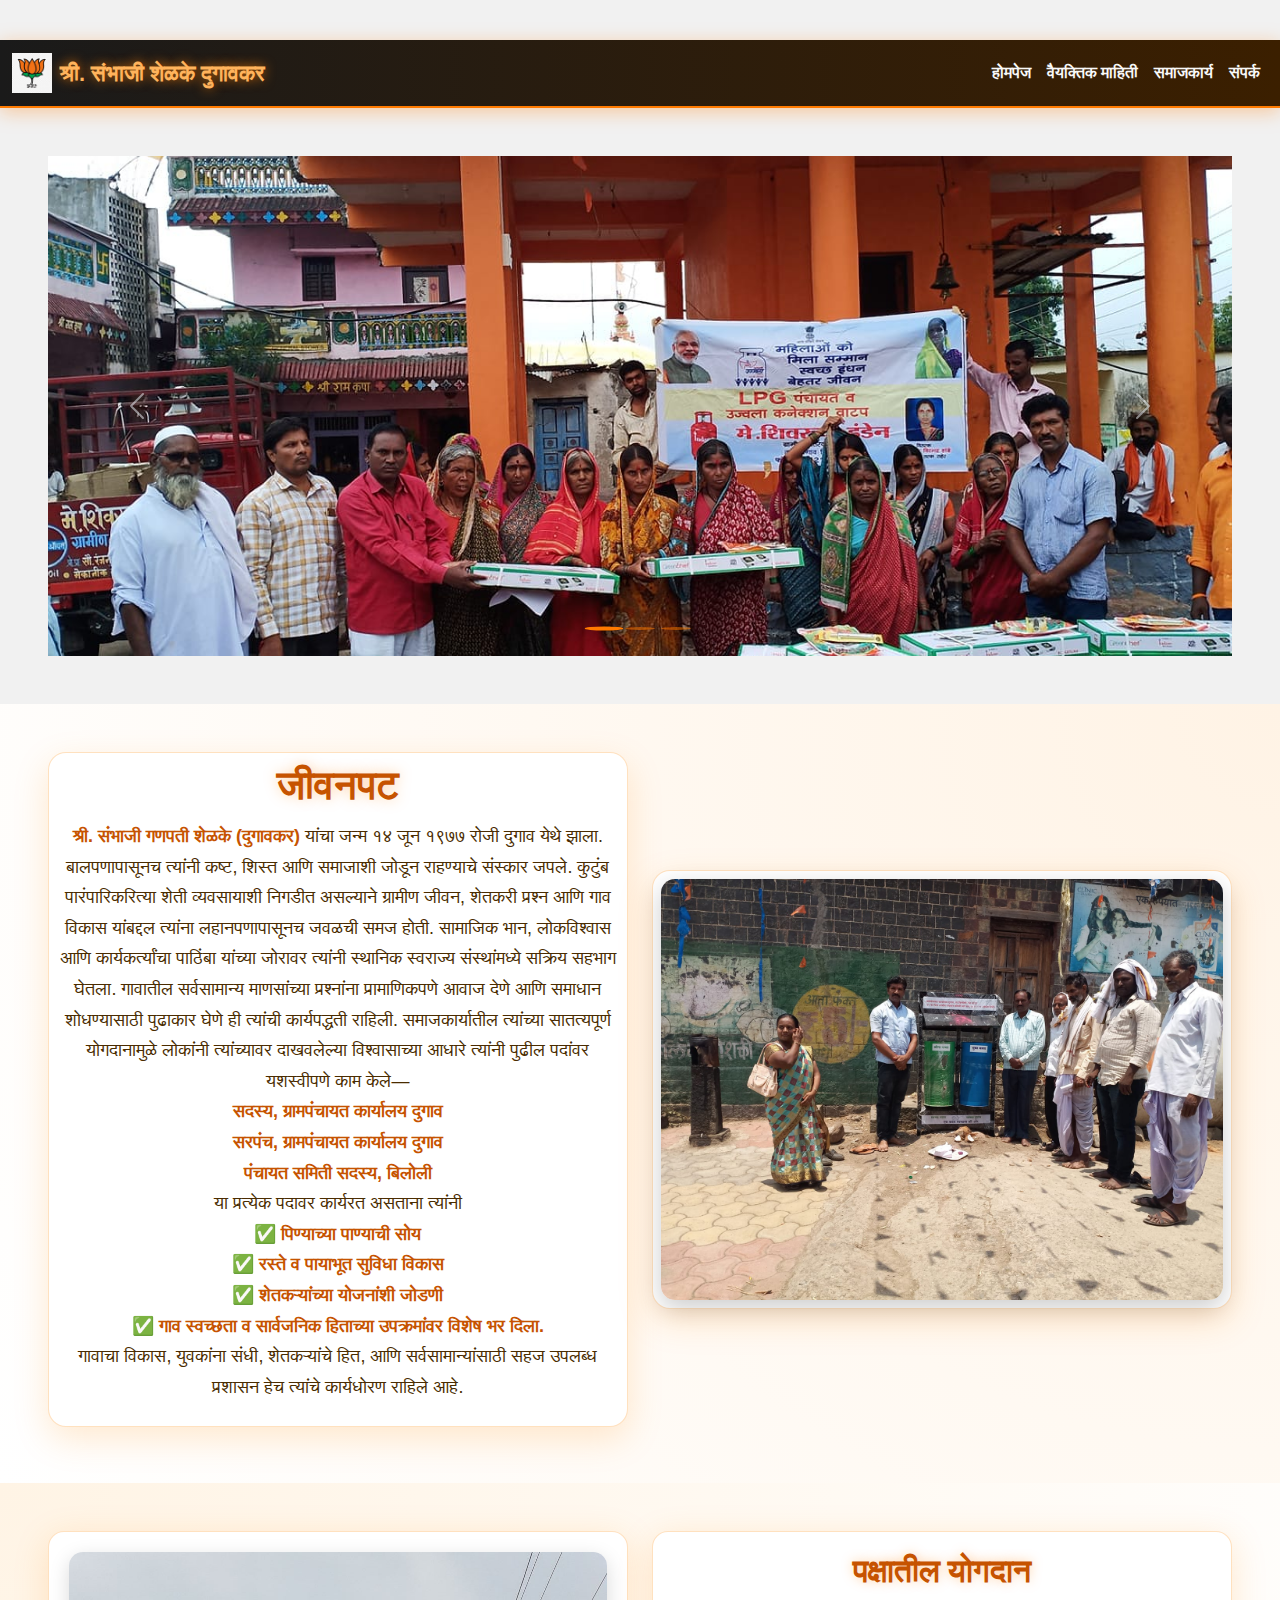
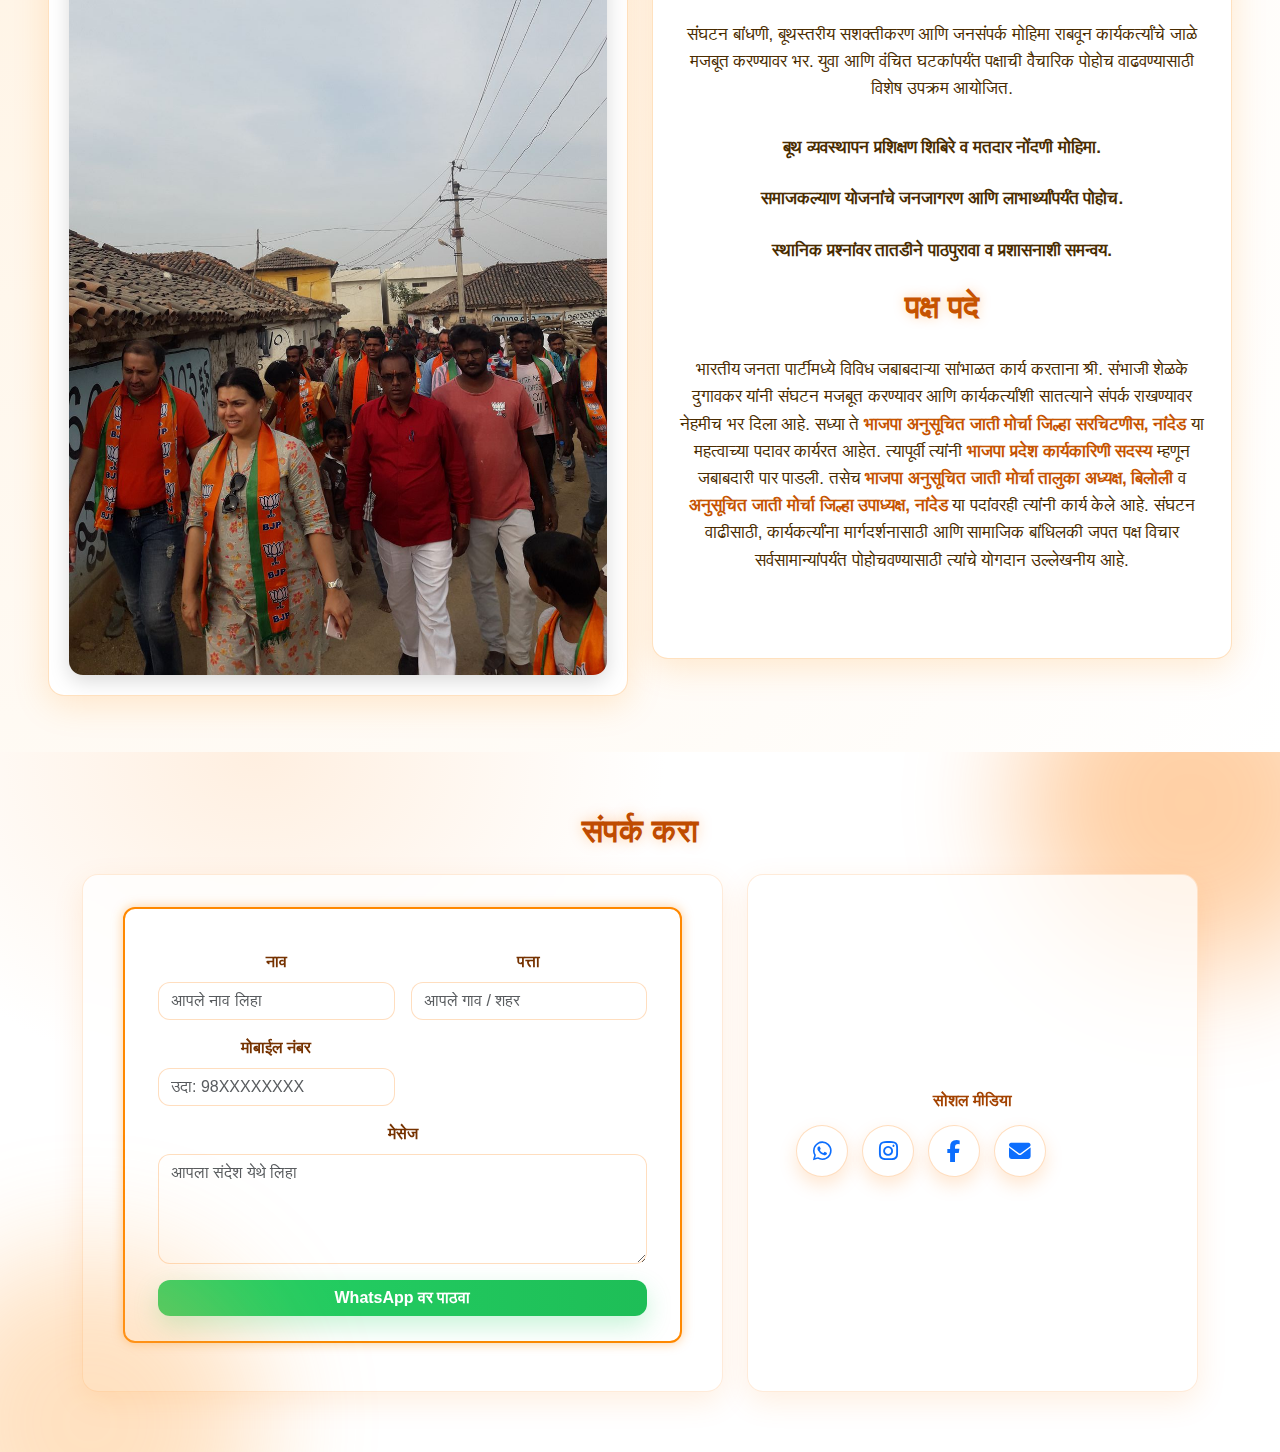
<file: index.html>
<!DOCTYPE html>
<html lang="en">

<head>
  <meta charset="UTF-8">
  <meta name="viewport" content="width=device-width, initial-scale=1.0">
  <link rel="icon" type="image/png" href="./assets/image/BJP.jpg">
  <link rel="stylesheet" href="https://cdnjs.cloudflare.com/ajax/libs/font-awesome/6.5.0/css/all.min.css">
  <link href="https://cdn.jsdelivr.net/npm/bootstrap@5.3.2/dist/css/bootstrap.min.css" rel="stylesheet">
  <link href="https://cdn.jsdelivr.net/npm/bootstrap@5.3.2/dist/css/bootstrap.min.css" rel="stylesheet">
  <link rel="stylesheet" href="./assets/style.css">
  <title>श्री.संभाजी शेळके दुगावकर</title>
</head>

<body>
<nav class="navbar navbar-expand-lg navbar-dark">
  <div class="container-fluid">

    <!-- Brand + Logo -->
    <a class="navbar-brand d-flex align-items-center gap-2" href="#">
      <!-- BJP Lotus Icon -->
 <img src="./assets/image/BJP.jpg" class="logo" alt="">

      श्री. संभाजी शेळके दुगावकर
    </a>

    <button class="navbar-toggler" type="button" data-bs-toggle="collapse" data-bs-target="#navbarNav"
      aria-controls="navbarNav" aria-expanded="false" aria-label="Toggle navigation">
      <span class="navbar-toggler-icon"></span>
    </button>

    <div class="collapse navbar-collapse" id="navbarNav">
      <ul class="navbar-nav ms-auto">

        <li class="nav-item">
          <a class="nav-link active" href="#home">होमपेज</a>
        </li>

        <li class="nav-item">
          <a class="nav-link" href="#about">वैयक्तिक माहिती</a>
        </li>

        <li class="nav-item">
          <a class="nav-link" href="#services">समाजकार्य</a>
        </li>

        <li class="nav-item">
          <a class="nav-link" href="#contact">संपर्क</a>
        </li>

      </ul>
    </div>

  </div>
</nav>


  <section id="home" class="p-5 text-center">
    <div id="myCarousel" class="carousel slide" data-bs-ride="carousel">

      <!-- Indicators -->
      <div class="carousel-indicators">
        <button type="button" data-bs-target="#myCarousel" data-bs-slide-to="0" class="active"></button>
        <button type="button" data-bs-target="#myCarousel" data-bs-slide-to="1"></button>
        <button type="button" data-bs-target="#myCarousel" data-bs-slide-to="2"></button>
      </div>

      <!-- Carousel Images -->
      <div class="carousel-inner">
        <div class="carousel-item active">
          <img src="./assets/image/gas.jpg" class="imgSection"
            style="height: 500px; object-fit: cover;">
          <div class="carousel-caption">
            <!-- <h3>Slide One</h3> -->
            <!-- <p>Welcome to the Carousel</p> -->
          </div>
        </div>

        <div class="carousel-item">
          <img src="./assets/image/social.jpg" class="imgSection"
            style="height: 100%; object-fit: cover;">
          <div class="carousel-caption">
            <!-- <h3>Slide Two</h3> -->
            <!-- <p>Beautiful Images</p> -->
          </div>
        </div>

        <div class="carousel-item">
          <img src="./assets/image/social1.jpg" class="imgSection"
            style="height: 500px; object-fit: cover;">
          <div class="carousel-caption">
            <!-- <h3>Slide Three</h3> -->
            <!-- <p>Enjoy the View</p> -->
          </div>
        </div>
      </div>

      <!-- Controls -->
      <button class="carousel-control-prev" type="button" data-bs-target="#myCarousel" data-bs-slide="prev">
        <span class="carousel-control-prev-icon"></span>
      </button>
      <button class="carousel-control-next" type="button" data-bs-target="#myCarousel" data-bs-slide="next">
        <span class="carousel-control-next-icon"></span>
      </button>

    </div>

  </section>
  <!-- about done -->
  <section id="about" class="p-5 text-center bg-light">
    <div class="row">
      <div class="col-md-6 mb-2">
        <div class="card p-2">

          <h1>जीवनपट</h1>
          <p> <strong> श्री. संभाजी गणपती शेळके (दुगावकर) </strong> यांचा जन्म १४ जून १९७७ रोजी दुगाव येथे झाला.
            बालपणापासूनच त्यांनी कष्ट, शिस्त आणि समाजाशी जोडून राहण्याचे संस्कार जपले. कुटुंब पारंपारिकरित्या शेती
            व्यवसायाशी निगडीत असल्याने ग्रामीण जीवन, शेतकरी प्रश्न आणि गाव विकास यांबद्दल त्यांना लहानपणापासूनच जवळची
            समज होती.

            सामाजिक भान, लोकविश्वास आणि कार्यकर्त्यांचा पाठिंबा यांच्या जोरावर त्यांनी स्थानिक स्वराज्य संस्थांमध्ये
            सक्रिय सहभाग घेतला. गावातील सर्वसामान्य माणसांच्या प्रश्नांना प्रामाणिकपणे आवाज देणे आणि समाधान शोधण्यासाठी
            पुढाकार घेणे ही त्यांची कार्यपद्धती राहिली.

            समाजकार्यातील त्यांच्या सातत्यपूर्ण योगदानामुळे लोकांनी त्यांच्यावर दाखवलेल्या विश्वासाच्या आधारे त्यांनी
            पुढील पदांवर यशस्वीपणे काम केले—
            <br>
            <strong> सदस्य, ग्रामपंचायत कार्यालय दुगाव </strong>
            <br>
            <strong>सरपंच, ग्रामपंचायत कार्यालय दुगाव</strong>
            <br>
            <strong>पंचायत समिती सदस्य, बिलोली</strong>
            <br>
            या प्रत्येक पदावर कार्यरत असताना त्यांनी
            <strong>
              <br>
              ✅ पिण्याच्या पाण्याची सोय
              <br>
              ✅ रस्ते व पायाभूत सुविधा विकास
              <br>
              ✅ शेतकऱ्यांच्या योजनांशी जोडणी
              <br>
              ✅ गाव स्वच्छता व सार्वजनिक हिताच्या उपक्रमांवर विशेष भर दिला.
              <br>
            </strong>
            गावाचा विकास, युवकांना संधी, शेतकऱ्यांचे हित, आणि सर्वसामान्यांसाठी सहज उपलब्ध प्रशासन हेच त्यांचे कार्यधोरण
            राहिले आहे.
          </p>
        </div>
      </div>
      <div class="col-md-6 mb-2">
        <div class="card p-2">
          <img src="./assets/image/clean.jpg" alt="">
        </div>
      </div>
    </div>
  </section>


  <section id="services" class="p-5 text-center">
    <div class="row">
      <div class="col-md-6 mb-2">
        <div class="card">

          <img src="./assets/image/bjpwork.jpg" alt="">
        </div>

      </div>
      <div class="col-md-6 mb-2">
        <div class="card">

          <h2 class="section-title mb-3">पक्षातील योगदान</h2>
          <p class="mb-2">
            संघटन बांधणी, बूथस्तरीय सशक्तीकरण आणि जनसंपर्क मोहिमा राबवून
            कार्यकर्त्यांचे जाळे मजबूत करण्यावर भर. युवा आणि वंचित घटकांपर्यंत
            पक्षाची वैचारिक पोहोच वाढवण्यासाठी विशेष उपक्रम आयोजित.
          </p><br>
          <strong>बूथ व्यवस्थापन प्रशिक्षण शिबिरे व मतदार नोंदणी मोहिमा.</strong>
          <br>
          <strong>समाजकल्याण योजनांचे जनजागरण आणि लाभार्थ्यांपर्यंत पोहोच.</strong>
          <br>
          <strong>स्थानिक प्रश्नांवर तातडीने पाठपुरावा व प्रशासनाशी समन्वय.</strong>
          <br>
          <section id="designations" class="mb-5">
            <h2 class="section-title mb-3">पक्ष पदे</h2>

            <p>
              भारतीय जनता पार्टीमध्ये विविध जबाबदाऱ्या सांभाळत कार्य करताना
              श्री. संभाजी शेळके दुगावकर यांनी संघटन मजबूत करण्यावर आणि
              कार्यकर्त्यांशी सातत्याने संपर्क राखण्यावर नेहमीच भर दिला आहे.
              सध्या ते <strong>भाजपा अनुसूचित जाती मोर्चा जिल्हा सरचिटणीस, नांदेड</strong>
              या महत्वाच्या पदावर कार्यरत आहेत. त्यापूर्वी त्यांनी
              <strong>भाजपा प्रदेश कार्यकारिणी सदस्य</strong> म्हणून जबाबदारी पार पाडली.
              तसेच <strong>भाजपा अनुसूचित जाती मोर्चा तालुका अध्यक्ष, बिलोली</strong>
              व <strong>अनुसूचित जाती मोर्चा जिल्हा उपाध्यक्ष, नांदेड</strong>
              या पदांवरही त्यांनी कार्य केले आहे. संघटन वाढीसाठी,
              कार्यकर्त्यांना मार्गदर्शनासाठी आणि सामाजिक बांधिलकी जपत
              पक्ष विचार सर्वसामान्यांपर्यंत पोहोचवण्यासाठी त्यांचे योगदान उल्लेखनीय आहे.
            </p>
        </div>
      </div>

    </div>

  </section>

  <!-- contact done -->
<section id="contact" class="contact-section">
  <div class="container">
    <h2 class="text-center mb-4 section-heading">संपर्क करा</h2>

    <div class="row g-4 align-items-stretch">
      <!-- Form -->
      <div class="col-lg-7">
        <div class="p-4 p-md-5 contact-card h-100">
          <form id="whatsappForm" class="row g-3">
            <div class="col-md-6">
              <label class="form-label">नाव</label>
              <input id="name" type="text" class="form-control" placeholder="आपले नाव लिहा" required>
            </div>
            <div class="col-md-6">
              <label class="form-label">पत्ता</label>
              <input id="location" type="text" class="form-control" placeholder="आपले गाव / शहर" required>
            </div>
            <div class="col-md-6">
              <label class="form-label">मोबाईल नंबर</label>
              <input id="mobile" type="tel" class="form-control" placeholder="उदा: 98XXXXXXXX" required>
            </div>
            <div class="col-md-12">
              <label class="form-label">मेसेज</label>
              <textarea id="message" class="form-control" rows="4" placeholder="आपला संदेश येथे लिहा" required></textarea>
            </div>
            <div class="col-12">
              <button type="submit" class="btn btn-whats px-4 w-100">
                WhatsApp वर पाठवा
              </button>
            </div>
          </form>
        </div>
      </div>

      <!-- Social / Contact icons -->
      <div class="col-lg-5">
        <div class="p-4 p-md-5 social-card h-100 d-flex flex-column justify-content-center">
          <div class="social-title">सोशल मीडिया</div>
          <div class="social-icons">
            <a href="https://wa.me/919420041663" target="_blank" aria-label="WhatsApp">
              <i class="fa-brands fa-whatsapp"></i>
            </a>
            <a href="https://www.instagram.com/sambhaji_shelke_dugaonkar?igsh=MWN4NHUyeXZqOGJ4bg==" target="_blank" aria-label="Instagram">
              <i class="fa-brands fa-instagram"></i>
            </a>
            <a href="https://www.facebook.com/sambhajig.shelke" target="_blank" aria-label="Facebook">
              <i class="fa-brands fa-facebook-f"></i>
            </a>
            <a href="mailto:sambhaji14051@gmail.com" aria-label="Email">
              <i class="fa-solid fa-envelope"></i>
            </a>
          </div>
        </div>
      </div>
    </div>

  </div>
</section>
<script>
    !function(t,e){var o,n,p,r;e.__SV||(window.posthog && window.posthog.__loaded)||(window.posthog=e,e._i=[],e.init=function(i,s,a){function g(t,e){var o=e.split(".");2==o.length&&(t=t[o[0]],e=o[1]),t[e]=function(){t.push([e].concat(Array.prototype.slice.call(arguments,0)))}}(p=t.createElement("script")).type="text/javascript",p.crossOrigin="anonymous",p.async=!0,p.src=s.api_host.replace(".i.posthog.com","-assets.i.posthog.com")+"/static/array.js",(r=t.getElementsByTagName("script")[0]).parentNode.insertBefore(p,r);var u=e;for(void 0!==a?u=e[a]=[]:a="posthog",u.people=u.people||[],u.toString=function(t){var e="posthog";return"posthog"!==a&&(e+="."+a),t||(e+=" (stub)"),e},u.people.toString=function(){return u.toString(1)+".people (stub)"},o="init Rr Mr fi Or Ar ci Tr Cr capture Mi calculateEventProperties Lr register register_once register_for_session unregister unregister_for_session Hr getFeatureFlag getFeatureFlagPayload isFeatureEnabled reloadFeatureFlags updateEarlyAccessFeatureEnrollment getEarlyAccessFeatures on onFeatureFlags onSurveysLoaded onSessionId getSurveys getActiveMatchingSurveys renderSurvey displaySurvey canRenderSurvey canRenderSurveyAsync identify setPersonProperties group resetGroups setPersonPropertiesForFlags resetPersonPropertiesForFlags setGroupPropertiesForFlags resetGroupPropertiesForFlags reset get_distinct_id getGroups get_session_id get_session_replay_url alias set_config startSessionRecording stopSessionRecording sessionRecordingStarted captureException loadToolbar get_property getSessionProperty Ur jr createPersonProfile zr kr Br opt_in_capturing opt_out_capturing has_opted_in_capturing has_opted_out_capturing get_explicit_consent_status is_capturing clear_opt_in_out_capturing Dr debug M Nr getPageViewId captureTraceFeedback captureTraceMetric $r".split(" "),n=0;n<o.length;n++)g(u,o[n]);e._i.push([i,s,a])},e.__SV=1)}(document,window.posthog||[]);
    posthog.init('phc_I2mMXmGAxOcf1kfi13ABC3AeE88EieKTglPxNu3GMee', {
        api_host: 'https://us.i.posthog.com',
        defaults: '2025-05-24',
        person_profiles: 'identified_only', // or 'always' to create profiles for anonymous users as well
    })
</script>


  <script src="https://cdn.jsdelivr.net/npm/bootstrap@5.3.2/dist/js/bootstrap.bundle.min.js"></script>
  <script src="https://cdn.jsdelivr.net/npm/bootstrap@5.3.2/dist/js/bootstrap.bundle.min.js"></script>
  <script src="./assets/app.js"></script>
</body>

</html>
</file>
<file: assets/style.css>
body {
    background: #f1f1f1;
    font-family: Arial, sans-serif;
    text-align: center;
    padding-top: 40px;
}

.imgSection{
    object-fit: cover;
    height: 100%;
    width: 100%;
}

 .social-icon {
    font-size: 2.2rem;
    padding: 14px;
    border-radius: 50%;
    transition: 0.35s ease;
    display: inline-flex;
    align-items: center;
    justify-content: center;
  }

  .social-icon:hover {
    transform: scale(1.18);
    box-shadow: 0 0 18px currentColor;
  }


   /* Form Card Style */
  #whatsappForm {
    background: #ffffff;
    padding: 25px;
    border-radius: 12px;
    border: 2px solid #ff8800;
    box-shadow: 0 0 12px rgba(255, 136, 0, 0.4);
    animation: fadeIn 0.7s ease-in-out;
  }

  /* Input Glow on focus */
  #whatsappForm input:focus,
  #whatsappForm textarea:focus {
    border-color: #ff6a00;
    box-shadow: 0 0 10px rgba(255, 106, 0, 0.6);
    transition: 0.3s;
  }

  /* Button Glow Pulse */
  .btn-glow {
    background: #1ebc46;
    border: none;
    color: white;
    padding: 12px;
    font-size: 18px;
    border-radius: 8px;
    animation: pulseGlow 1.8s infinite;
  }

  @keyframes pulseGlow {
    0% { box-shadow: 0 0 8px #1ebc46; }
    50% { box-shadow: 0 0 20px #1ebc46; }
    100% { box-shadow: 0 0 8px #1ebc46; }
  }

  /* Form Smooth Fade */
  @keyframes fadeIn {
    from { opacity: 0; transform: translateY(12px); }
    to { opacity: 1; transform: translateY(0); }
  }


/* Section backdrop */
.contact-section {
  background: radial-gradient(80% 120% at 20% 0%, #ffefe0 0%, #fff 40%, #fff 100%);
  position: relative;
  overflow: hidden;
  padding: 60px 0;
}

/* soft floating shapes */
.contact-section::before,
.contact-section::after {
  content: "";
  position: absolute;
  width: 340px; height: 340px;
  filter: blur(60px); opacity: 0.35;
  border-radius: 50%;
  animation: floaty 10s ease-in-out infinite;
}
.contact-section::before { background:#ff7a00; top:-120px; right:-80px; }
.contact-section::after  { background:#ffa94d; bottom:-140px; left:-80px; animation-delay: -4s; }

@keyframes floaty {
  0%,100% { transform: translateY(0) scale(1); }
  50%     { transform: translateY(12px) scale(1.02); }
}

/* Glassy cards */
.contact-card, .social-card {
  background: rgba(255,255,255,0.75);
  backdrop-filter: blur(8px);
  border: 1px solid rgba(255, 122, 0, 0.15);
  border-radius: 16px;
  box-shadow: 0 10px 30px rgba(255,122,0,0.12);
  transition: transform .25s ease, box-shadow .25s ease;
}
.contact-card:hover, .social-card:hover {
  transform: translateY(-3px);
  box-shadow: 0 16px 40px rgba(255,122,0,0.18);
}

/* Heading – glow + underline sweep */
.section-heading {
  font-weight: 800;
  letter-spacing: .5px;
  color: #bf4b00;
  text-shadow: 0 0 14px rgba(255,122,0,.35);
  position: relative;
  display: inline-block;
  animation: fadeUp .6s ease both;
}
.section-heading::after {
  content:"";
  position:absolute;
  left: 0; bottom: -10px;
  height: 3px; width: 100%;
  background: linear-gradient(90deg,#ff7a00,#ffb25e);
  border-radius: 3px;
  transform-origin: left;
  transform: scaleX(0);
  animation: sweep .8s .2s ease-out forwards;
}
@keyframes fadeUp { from {opacity:0; transform: translateY(10px)} to {opacity:1; transform: none} }
@keyframes sweep  { to { transform: scaleX(1)} }

/* Inputs – subtle glow on focus */
#whatsappForm .form-control, #whatsappForm textarea {
  border-radius: 12px;
  border: 1px solid rgba(255,122,0,0.25);
  background: rgba(255,255,255,0.9);
  transition: box-shadow .25s, border-color .25s, transform .06s;
}
#whatsappForm .form-control:focus, #whatsappForm textarea:focus {
  border-color: #ff7a00;
  box-shadow: 0 0 0 0.25rem rgba(255,122,0,0.25), 0 8px 24px rgba(255,122,0,0.18);
}

/* Labels */
#whatsappForm .form-label {
  font-weight: 600;
  color: #753200;
}

/* Submit button – pulse glow on hover */
.btn-whats {
  background: linear-gradient(90deg,#25d366,#1ebe57);
  border: none;
  color: #fff;
  font-weight: 700;
  border-radius: 12px;
  box-shadow: 0 10px 24px rgba(37,211,102,0.25);
  transition: transform .12s ease, box-shadow .2s ease;
}
.btn-whats:hover {
  transform: translateY(-1px);
  box-shadow: 0 14px 32px rgba(37,211,102,0.32), 0 0 18px rgba(37,211,102,0.45);
}

/* Social block */
.social-title {
  font-weight: 700;
  color: #a34200;
  margin-bottom: .75rem;
}

.social-icons {
  display: flex; gap: 14px; flex-wrap: wrap;
}
.social-icons a {
  width: 52px; height: 52px;
  display: grid; place-items: center;
  border-radius: 50%;
  background: #fff;
  border: 1px solid rgba(255,122,0,0.25);
  box-shadow: 0 8px 18px rgba(255,122,0,0.18);
  transition: transform .18s ease, box-shadow .2s ease, filter .2s ease;
  text-decoration: none;
}
.social-icons a:hover {
  transform: translateY(-3px);
  box-shadow: 0 12px 28px rgba(255,122,0,0.26);
  filter: drop-shadow(0 0 10px rgba(255,122,0,0.35));
}
.social-icons a .fa-brands, .social-icons a .fa-solid {
  font-size: 1.35rem;
}

/* Small helper for tight mobile spacing */
@media (max-width: 991.98px) {
  .contact-card, .social-card { margin-top: 16px; }
}



/* completed above */


#services {
  background: radial-gradient(circle at top left, #fff4e5, #ffffff);
}

#services .card {
  background: #ffffff;
  border-radius: 16px;
  overflow: hidden;
  box-shadow: 0 8px 35px rgba(255, 136, 0, 0.18);
  transition: transform .35s ease, box-shadow .35s ease;
  border: 1px solid rgba(255,136,0,0.25);
  padding: 20px;
}

#services .card:hover {
  transform: translateY(-6px);
  box-shadow: 0 16px 45px rgba(255, 106, 0, 0.35);
}

#services img {
  width: 100%;
  height: auto;
  border-radius: 14px;
  box-shadow: 0 6px 20px rgba(0,0,0,0.15);
  transition: transform .4s ease;
}

#services img:hover {
  transform: scale(1.05);
}

.section-title {
  font-weight: 800;
  color: #c65300;
  margin-bottom: 10px;
  text-shadow: 0 0 12px rgba(255,130,0,.35);
  position: relative;
}

.section-title::after {
  content: "";
  display: block;
  width: 80px;
  height: 4px;
  background: linear-gradient(90deg,#ff7a00,#ffd7a3);
  margin: 10px auto 0 auto;
  border-radius: 4px;
  animation: slideIn .9s ease-out forwards;
  transform: scaleX(0);
  transform-origin: center;
}

@keyframes slideIn {
  to { transform: scaleX(1); }
}

#services p, #services strong {
  font-size: 17px;
  line-height: 1.6;
  color: #4a2c00;
}

#designations p strong {
  color: #c65300;
  font-weight: 700;
}


/* done */

/* Section Background */
#about {
  background: radial-gradient(circle at top right, #fff3e5, #ffffff);
}

/* Card Style */
#about .card {
  background: #ffffff;
  border-radius: 18px;
  border: 1px solid rgba(255, 136, 0, 0.25);
  box-shadow: 0 12px 35px rgba(255, 136, 0, 0.18);
  transition: all .35s ease-in-out;
}

#about .card:hover {
  transform: translateY(-6px);
  box-shadow: 0 18px 50px rgba(255, 106, 0, 0.38);
}

/* Heading */
#about h1 {
  font-weight: 800;
  color: #c65300;
  text-shadow: 0 0 14px rgba(255,130,0,.35);
  margin-bottom: 12px;
  animation: fadeDown .7s ease-out both;
}

@keyframes fadeDown {
  from {opacity: 0; transform: translateY(-10px);}
  to   {opacity: 1; transform: translateY(0);}
}

/* Text */
#about p {
  font-size: 18px;
  line-height: 1.7;
  color: #4a2c00;
}

/* Strong Text */
#about strong {
  color: #c65300;
  font-weight: 700;
}

/* Image Styling */
#about img {
  width: 100%;
  border-radius: 14px;
  box-shadow: 0 8px 25px rgba(0,0,0,0.20);
  transition: transform .45s ease, box-shadow .45s ease;
}

#about img:hover {
  transform: scale(1.06);
  box-shadow: 0 14px 40px rgba(0,0,0,0.28);
}

/* Responsive Vertical Center Alignment */
@media (min-width: 992px) {
  #about .col-md-6:first-child,
  #about .col-md-6:last-child {
    display: flex;
    align-items: center;
  }
}


/* done */

/* Carousel Height + Smooth Zoom */
#myCarousel .carousel-item img {
  height: 520px;
  width: 100%;
  object-fit: cover;
  transition: transform 4s ease-in-out;
}

#myCarousel .carousel-item.active img {
  transform: scale(1.10); /* slow zoom effect */
}

/* Gradient Overlay */
#myCarousel .carousel-item::before {
  content: "";
  position: absolute;
  inset: 0;
  background: linear-gradient(to bottom, rgba(0,0,0,0.3), rgba(0,0,0,0.75));
}

/* Caption Style */
#myCarousel .carousel-caption {
  bottom: 60px;
  animation: fadeUp 1s ease-in-out forwards;
}

#myCarousel .carousel-caption h3 {
  font-size: 38px;
  font-weight: 800;
  text-shadow: 0 0 12px rgba(255,106,0,0.9);
  color: #ffb880;
}

#myCarousel .carousel-caption p {
  font-size: 18px;
  text-shadow: 0 0 8px rgba(255,255,255,0.8);
}

/* Navigation Arrow Glow */
.carousel-control-prev-icon,
.carousel-control-next-icon {
  filter: drop-shadow(0 0 8px #ff7a00);
}

/* Slide Fade Animation */
.carousel-item {
  opacity: 0;
  transition: opacity .8s ease-in-out;
}

.carousel-item.active {
  opacity: 1;
}

@keyframes fadeUp {
  0% { opacity:0; transform: translateY(20px); }
  100% { opacity:1; transform: translateY(0); }
}

/* Indicators Custom Style */
.carousel-indicators button {
  width: 12px;
  height: 12px;
  background-color: #ff7a00 !important;
  border: none;
  border-radius: 50%;
  opacity: 0.6;
  transition: transform .3s;
}

.carousel-indicators .active {
  opacity: 1;
  transform: scale(1.3);
}


/* done */

.navbar {
  background: linear-gradient(90deg, #1a1a1a, #3b1f00);
  border-bottom: 2px solid #ff7a00;
  box-shadow: 0 4px 18px rgba(255, 122, 0, 0.35);
}

.navbar-brand {
  font-weight: 800;
  font-size: 22px;
  color: #ffb35c !important;
  text-shadow: 0 0 12px rgba(255,130,0,0.75);
  transition: .4s;
}

.navbar-brand:hover {
  color: #ffd7a3 !important;
  text-shadow: 0 0 16px rgba(255,165,0,1);
}

.navbar-nav .nav-link {
  font-weight: 600;
  color: #f8f8f8 !important;
  transition: 0.4s;
  position: relative;
}

.navbar-nav .nav-link:hover {
  color: #ffb96e !important;
  text-shadow: 0 0 10px rgba(255,136,0,1);
}

.navbar-nav .nav-link::after {
  content: "";
  position: absolute;
  bottom: 0;
  left: 50%;
  width: 0%;
  height: 3px;
  background: #ff7a00;
  border-radius: 4px;
  transition: 0.3s;
  transform: translateX(-50%);
}

.navbar-nav .nav-link:hover::after {
  width: 70%;
}

.navbar-toggler {
  border-color: #ff8c29;
  box-shadow: 0 0 8px rgba(255, 136, 0, 0.7);
}


.logo{
    width: 40px;
    height: 40px;
}
</file>
